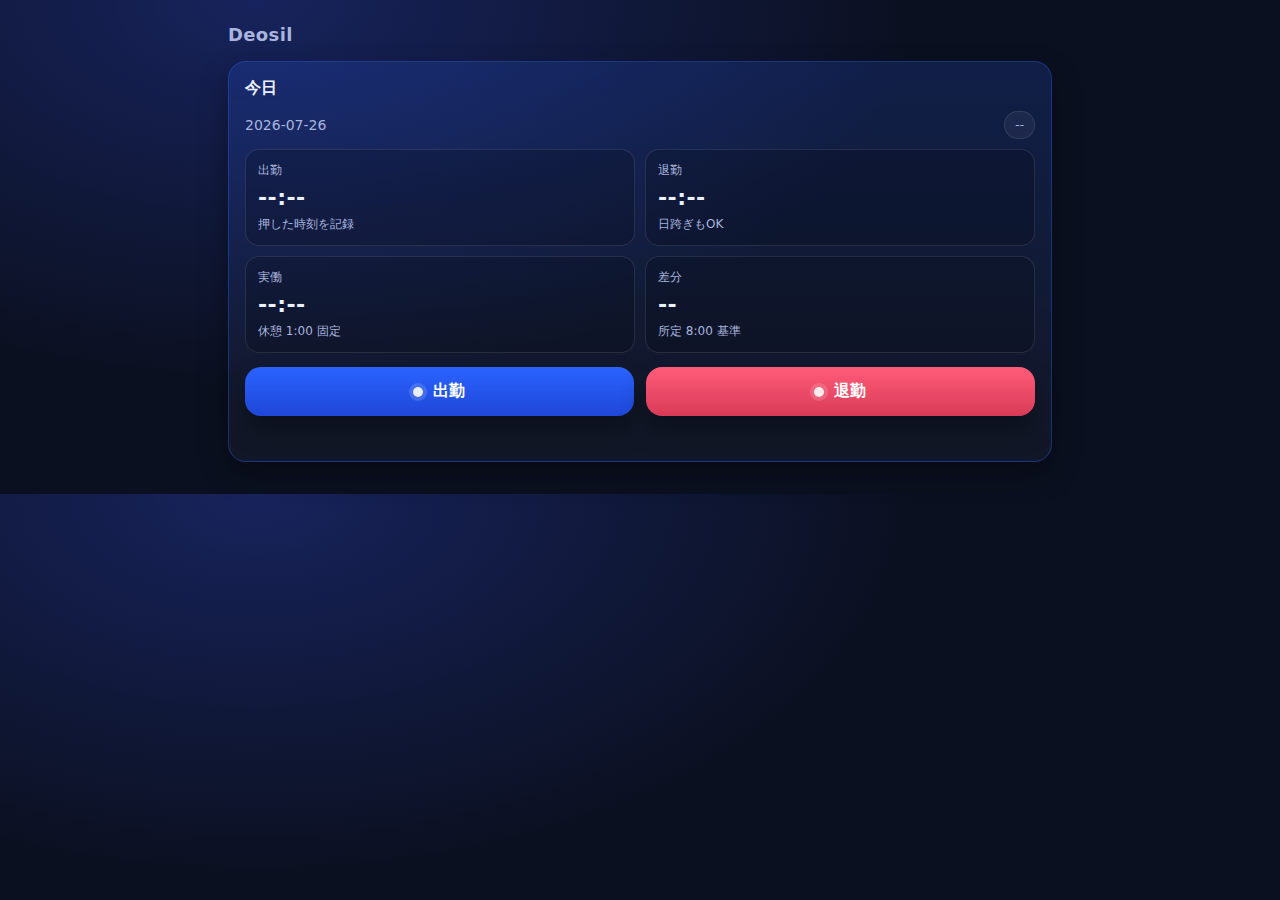
<file: index.html>
<!doctype html>
<html lang="ja">
<head>
  <meta charset="utf-8" />
  <meta name="viewport" content="width=device-width,initial-scale=1" />
  <title>Deosil</title>
  <link rel="stylesheet" href="./style.css" />
</head>
<body>
  <main class="container">
    <h1>Deosil</h1>

    <section class="card hero">
  <h2>今日</h2>

  <div class="headerLine">
    <div class="workDate" id="workDate">--</div>
    <div class="badge" id="stateBadge">--</div>
  </div>

  <div class="kpis">
    <div class="kpi">
      <div class="label">出勤</div>
      <div class="value" id="startAtText">--:--</div>
      <div class="sub">押した時刻を記録</div>
    </div>
    <div class="kpi">
      <div class="label">退勤</div>
      <div class="value" id="endAtText">--:--</div>
      <div class="sub">日跨ぎもOK</div>
    </div>
    <div class="kpi">
      <div class="label">実働</div>
      <div class="value" id="workTimeText">--:--</div>
      <div class="sub">休憩 1:00 固定</div>
    </div>
    <div class="kpi">
      <div class="label">差分</div>
      <div class="value" id="diffText">--</div>
      <div class="sub">所定 8:00 基準</div>
    </div>
  </div>

  <div class="actions">
    <button id="btnStart" class="btn btnStart"><span class="dot"></span>出勤</button>
    <button id="btnEnd" class="btn btnEnd"><span class="dot"></span>退勤</button>
  </div>

  <p class="hint" id="hintText"></p>
</section>

  </main>

  <script src="./app.js"></script>
</body>
</html>
</file>
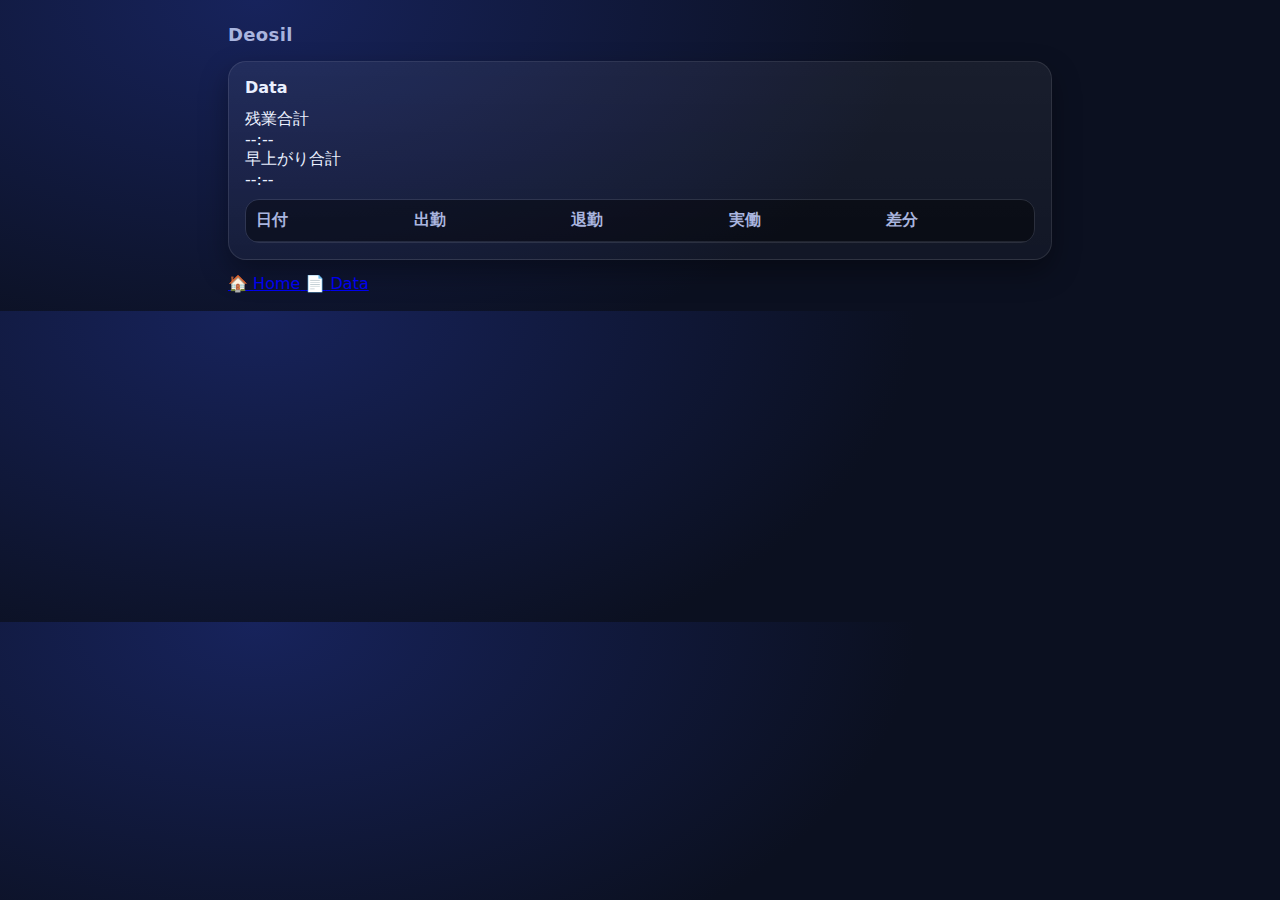
<file: data.html>
<!doctype html>
<html lang="ja">

<head>
    <meta charset="utf-8" />
    <meta name="viewport" content="width=device-width,initial-scale=1" />
    <title>Deosil - Data</title>
    <link rel="stylesheet" href="./style.css" />
</head>

<body>

    <main class="container">
        <h1>Deosil</h1>

        <section class="card">
            <h2 id="dataTilte">Data</h2>

            <div class="rowSimple">
                <div class="muted">残業合計</div>
                <div id="sumOverText" class="strong">--:--</div>
            </div>
            <div class="rowSimple">
                <div class="muted">早上がり合計</div>
                <div id="sumUnderText" class="strong">--:--</div>
            </div>

            <div class="tableWrap">
                <table>
                    <thead>
                        <tr>
                            <th>日付</th>
                            <th>出勤</th>
                            <th>退勤</th>
                            <th>実働</th>
                            <th>差分</th>
                        </tr>
                    </thead>
                    <tbody id="monthTbody"></tbody>
                </table>
            </div>
        </section>

        <!-- ボトムナビ -->
        <nav class="bottomNav" aria-label="bottom navigation">
            <a href="./index.html" class="tab">
                <span class="tabIcon">🏠</span>
                <span class="tabLabel">Home</span>
            </a>
            <a href="./data.html" class="tab active">
                <span class="tabIcon">📄</span>
                <span class="tabLabel">Data</span>
            </a>
        </nav>
    </main>

    <script src="./app.js"></script>
    <script src="./data.js"></script>
</body>

</html>
</file>
<file: style.css>
:root{
  --bg:#0b1020;
  --card:#111936;
  --card2:#0f1731;
  --text:#eaf0ff;
  --muted:#a9b5df;
  --line:rgba(255,255,255,.10);

  --ok:#29d3a1;
  --warn:#ffcc66;
  --danger:#ff5c7a;

  --btn:#2a63ff;
  --btn2:#1c2a57;
}

*{box-sizing:border-box}
body{
  margin:0;
  font-family: system-ui, -apple-system, "Segoe UI", sans-serif;
  background: radial-gradient(1200px 700px at 20% 0%, #17235c 0%, var(--bg) 55%);
  color:var(--text);
}
.container{max-width:860px;margin:0 auto;padding:18px}
h1{margin:6px 0 16px;font-size:18px;letter-spacing:.02em;color:var(--muted)}

.card{
  background: linear-gradient(180deg, rgba(255,255,255,.06), rgba(255,255,255,.03));
  border: 1px solid var(--line);
  border-radius: 18px;
  padding: 16px;
  margin: 14px 0;
  box-shadow: 0 12px 28px rgba(0,0,0,.35);
}
.card h2{
  margin:0 0 12px;
  font-size:16px;
  color:var(--text);
}

.card.hero{
  background: linear-gradient(180deg, rgba(42,99,255,.18), rgba(255,255,255,.03));
  border-color: rgba(42,99,255,.35);
}

/* --- 上段ヘッダ（勤務日 + 状態バッジ） --- */
.headerLine{
  display:flex;
  align-items:center;
  justify-content:space-between;
  gap:10px;
  margin-bottom:10px;
}
.workDate{
  font-size:14px;
  color:var(--muted);
}
.badge{
  font-size:12px;
  padding:6px 10px;
  border-radius:999px;
  border:1px solid var(--line);
  background: rgba(255,255,255,.05);
  color: var(--muted);
}
.badge.ok{ border-color: rgba(41,211,161,.35); color: #bff6e7; background: rgba(41,211,161,.12); }
.badge.warn{ border-color: rgba(255,204,102,.35); color: #ffe3b0; background: rgba(255,204,102,.12); }
.badge.danger{ border-color: rgba(255,92,122,.35); color: #ffc0cc; background: rgba(255,92,122,.12); }

/* --- KPI（出勤/退勤/実働/差分）をカードっぽく --- */
.kpis{
  display:grid;
  grid-template-columns: repeat(2, minmax(0,1fr));
  gap:10px;
  margin-top:10px;
}
.kpi{
  background: rgba(0,0,0,.18);
  border:1px solid var(--line);
  border-radius:14px;
  padding:12px;
}
.kpi .label{
  font-size:12px;
  color:var(--muted);
  margin-bottom:6px;
}
.kpi .value{
  font-size:22px;
  font-weight:700;
  letter-spacing:.02em;
}
.kpi .sub{
  font-size:12px;
  color:var(--muted);
  margin-top:6px;
}

/* --- ボタンを主役に --- */
.actions{
  display:grid;
  grid-template-columns: 1fr 1fr;
  gap:12px;
  margin-top:14px;
}
.btn{
  border:0;
  border-radius:16px;
  padding:14px 14px;
  font-size:16px;
  font-weight:800;
  letter-spacing:.02em;
  cursor:pointer;
  display:flex;
  align-items:center;
  justify-content:center;
  gap:10px;
  box-shadow: 0 14px 24px rgba(0,0,0,.35);
  transform: translateY(0);
  transition: transform .06s ease, filter .2s ease, opacity .2s ease;
}
.btn:active{ transform: translateY(1px); }

.btnStart{
  background: linear-gradient(180deg, #2a63ff 0%, #1f47d8 100%);
  color:#fff;
}
.btnEnd{
  background: linear-gradient(180deg, #ff5c7a 0%, #d93b57 100%);
  color:#fff;
}
.btn:disabled{
  opacity:.42;
  cursor:not-allowed;
  filter: grayscale(.25);
  box-shadow:none;
}

/* ボタン内の丸アイコン風 */
.dot{
  width:10px;height:10px;border-radius:999px;
  background: rgba(255,255,255,.9);
  box-shadow: 0 0 0 4px rgba(255,255,255,.15);
}

/* hint */
.hint{
  margin:10px 2px 0;
  color: var(--muted);
  min-height: 1.2em;
}

/* 月次テーブル */
.tableWrap{ overflow:auto; margin-top:10px; border-radius:14px; border:1px solid var(--line); }
table{ width:100%; border-collapse: collapse; background: rgba(0,0,0,.18); }
th,td{ padding:10px; border-bottom:1px solid rgba(255,255,255,.08); text-align:left; white-space:nowrap; }
thead th{ position: sticky; top: 0; background: rgba(0,0,0,.28); color: var(--muted); font-weight:600; }
tbody tr:hover{ background: rgba(255,255,255,.04); }

/* レスポンシブ */
@media (max-width: 520px){
  .kpis{ grid-template-columns: 1fr; }
  .actions{ grid-template-columns: 1fr; }
  .kpi .value{ font-size:20px; }
}
</file>
